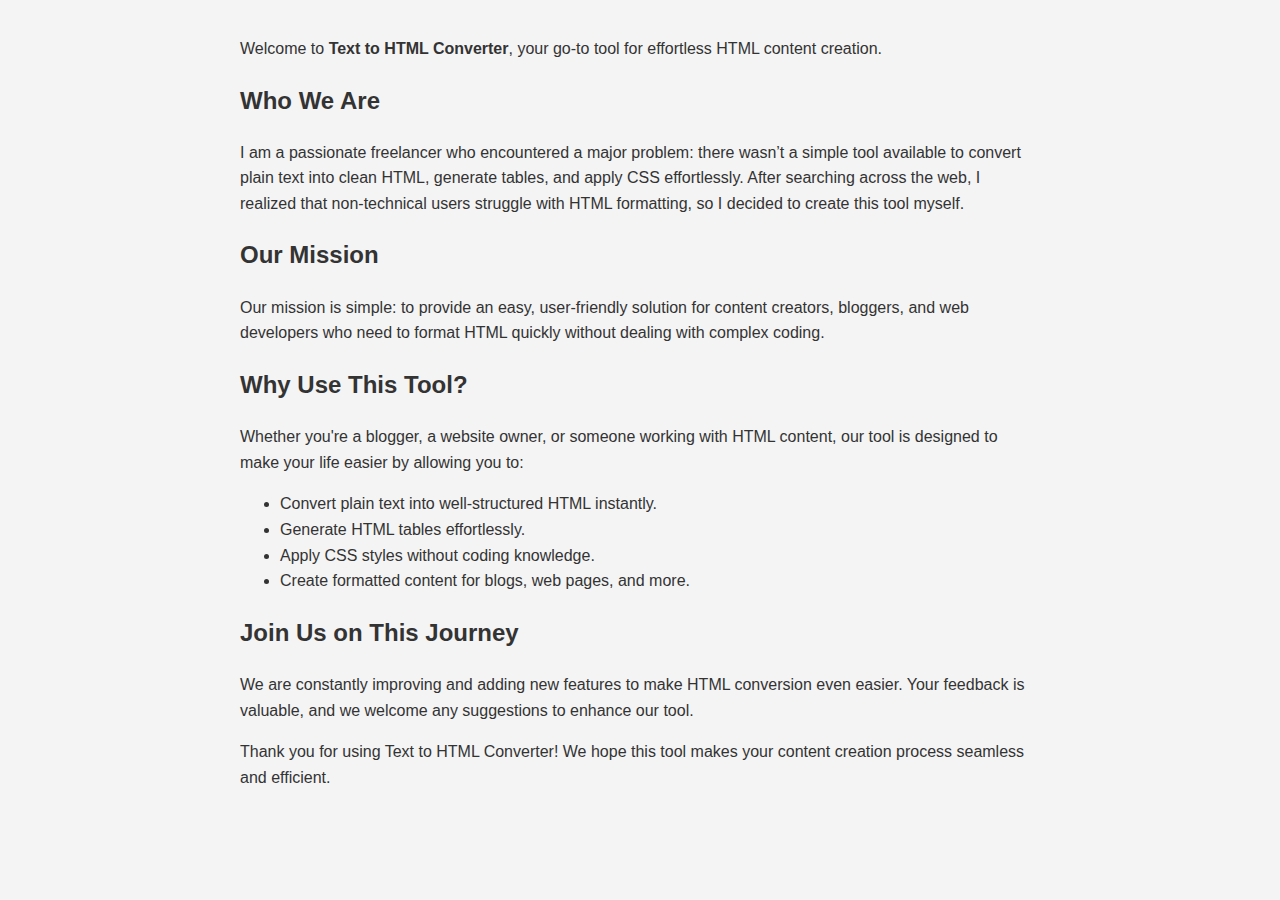
<file: about-us.html>
<!DOCTYPE html>
<html lang="en">
<head>
    <meta charset="UTF-8">
    <meta name="viewport" content="width=device-width, initial-scale=1.0">
    <title>About Us - Text to HTML Converter</title>
    <style>
        body {
            font-family: Arial, sans-serif;
            line-height: 1.6;
            background-color: #f4f4f4;
            color: #333;
            padding: 20px;
            max-width: 800px;
            margin: auto;
        }
        h1 {
            color: #007bff;
        }
        p {
            margin-bottom: 15px;
        }
    </style>
</head>
<body>
    <p>Welcome to <strong>Text to HTML Converter</strong>, your go-to tool for effortless HTML content creation.</p>
    
    <h2>Who We Are</h2>
    <p>I am a passionate freelancer who encountered a major problem: there wasn’t a simple tool available to convert plain text into clean HTML, generate tables, and apply CSS effortlessly. After searching across the web, I realized that non-technical users struggle with HTML formatting, so I decided to create this tool myself.</p>
    
    <h2>Our Mission</h2>
    <p>Our mission is simple: to provide an easy, user-friendly solution for content creators, bloggers, and web developers who need to format HTML quickly without dealing with complex coding.</p>
    
    <h2>Why Use This Tool?</h2>
    <p>Whether you're a blogger, a website owner, or someone working with HTML content, our tool is designed to make your life easier by allowing you to:</p>
    <ul>
        <li>Convert plain text into well-structured HTML instantly.</li>
        <li>Generate HTML tables effortlessly.</li>
        <li>Apply CSS styles without coding knowledge.</li>
        <li>Create formatted content for blogs, web pages, and more.</li>
    </ul>
    
    <h2>Join Us on This Journey</h2>
    <p>We are constantly improving and adding new features to make HTML conversion even easier. Your feedback is valuable, and we welcome any suggestions to enhance our tool.</p>
    
    <p>Thank you for using Text to HTML Converter! We hope this tool makes your content creation process seamless and efficient.</p>
</body>
</html>
</file>
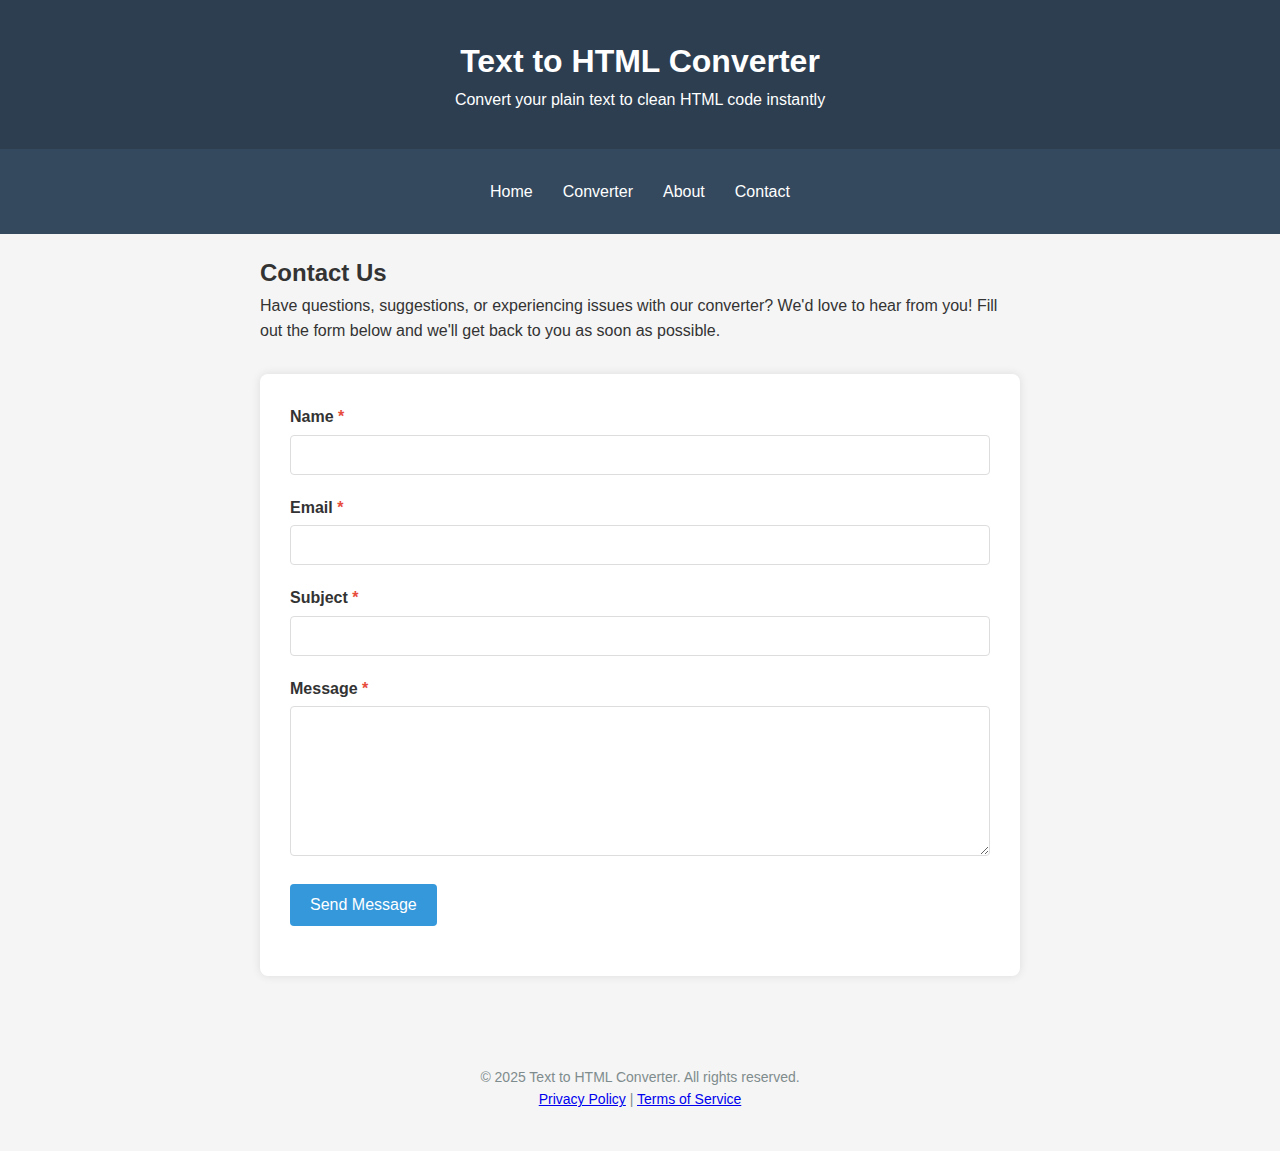
<file: contact.html>
<!DOCTYPE html>
<html lang="en">
<head>
    <meta charset="UTF-8">
    <meta name="viewport" content="width=device-width, initial-scale=1.0">
    <title>Contact Us - Text to HTML Converter</title>
    <style>
        * {
            margin: 0;
            padding: 0;
            box-sizing: border-box;
            font-family: Arial, sans-serif;
        }
        
        body {
            background-color: #f5f5f5;
            color: #333;
            line-height: 1.6;
        }
        
        .container {
            max-width: 800px;
            margin: 0 auto;
            padding: 20px;
        }
        
        header {
            background-color: #2c3e50;
            color: #fff;
            padding: 1rem 0;
            text-align: center;
        }
        
        nav {
            background-color: #34495e;
            padding: 10px 0;
        }
        
        nav ul {
            list-style: none;
            display: flex;
            justify-content: center;
        }
        
        nav ul li {
            margin: 0 15px;
        }
        
        nav ul li a {
            color: #fff;
            text-decoration: none;
            transition: color 0.3s;
        }
        
        nav ul li a:hover {
            color: #3498db;
        }
        
        .contact-form {
            background-color: #fff;
            padding: 30px;
            border-radius: 8px;
            box-shadow: 0 0 10px rgba(0,0,0,0.1);
            margin-top: 30px;
        }
        
        .form-group {
            margin-bottom: 20px;
        }
        
        label {
            display: block;
            margin-bottom: 5px;
            font-weight: bold;
        }
        
        input, textarea {
            width: 100%;
            padding: 10px;
            border: 1px solid #ddd;
            border-radius: 4px;
            font-size: 16px;
        }
        
        textarea {
            height: 150px;
            resize: vertical;
        }
        
        button {
            background-color: #3498db;
            color: #fff;
            border: none;
            padding: 12px 20px;
            border-radius: 4px;
            cursor: pointer;
            font-size: 16px;
            transition: background-color 0.3s;
        }
        
        button:hover {
            background-color: #2980b9;
        }
        
        .required {
            color: #e74c3c;
        }
        
        .success-message {
            display: none;
            background-color: #dff0d8;
            color: #3c763d;
            padding: 15px;
            margin-bottom: 20px;
            border-radius: 4px;
        }
        
        footer {
            text-align: center;
            padding: 20px 0;
            margin-top: 30px;
            color: #7f8c8d;
            font-size: 14px;
        }
    </style>
</head>
<body>
    <header>
        <div class="container">
            <h1>Text to HTML Converter</h1>
            <p>Convert your plain text to clean HTML code instantly</p>
        </div>
    </header>
    
    <nav>
        <div class="container">
            <ul>
                <li><a href="index.html">Home</a></li>
                <li><a href="converter.html">Converter</a></li>
                <li><a href="about.html">About</a></li>
                <li><a href="contact.html">Contact</a></li>
            </ul>
        </div>
    </nav>
    
    <main class="container">
        <section>
            <h2>Contact Us</h2>
            <p>Have questions, suggestions, or experiencing issues with our converter? We'd love to hear from you! Fill out the form below and we'll get back to you as soon as possible.</p>
            
            <div class="success-message" id="successMessage">
                Thank you for your message! We will get back to you soon.
            </div>
            
            <div class="contact-form">
                <form id="contactForm" action="https://formsubmit.co/dipax75@gmail.com" method="POST">
                    <!-- FormSubmit.co configuration -->
                    <input type="hidden" name="_subject" value="New message from Text to HTML Converter">
                    <input type="hidden" name="_template" value="table">
                    <input type="hidden" name="_next" value="https://text-html-converter.blogspot.com/thank-you">
                    
                    <div class="form-group">
                        <label for="name">Name <span class="required">*</span></label>
                        <input type="text" id="name" name="name" required>
                    </div>
                    
                    <div class="form-group">
                        <label for="email">Email <span class="required">*</span></label>
                        <input type="email" id="email" name="email" required>
                    </div>
                    
                    <div class="form-group">
                        <label for="subject">Subject <span class="required">*</span></label>
                        <input type="text" id="subject" name="subject" required>
                    </div>
                    
                    <div class="form-group">
                        <label for="message">Message <span class="required">*</span></label>
                        <textarea id="message" name="message" required></textarea>
                    </div>
                    
                    <div class="form-group">
                        <button type="submit">Send Message</button>
                    </div>
                </form>
            </div>
        </section>
        
<!--        <section>
            <h3>Other Ways to Reach Us</h3>
            <p>You can also reach us directly through the following channel:</p>
            <ul>
                <li>Email: <a href="mailto:dipax75@gmail.com">dipax75@gmail.com</a></li>
            </ul>
        </section>-->
    </main>
    
    <footer>
        <div class="container">
            <p>&copy; 2025 Text to HTML Converter. All rights reserved.</p>
            <p><a href="privacy.html">Privacy Policy</a> | <a href="terms.html">Terms of Service</a></p>
        </div>
    </footer>

    <script>
        // Check if this is a thank you page redirect
        if (window.location.href.indexOf('thank-you') > -1) {
            document.getElementById('successMessage').style.display = 'block';
            document.getElementById('contactForm').style.display = 'none';
        }
    </script>
</body>
</html>
</file>
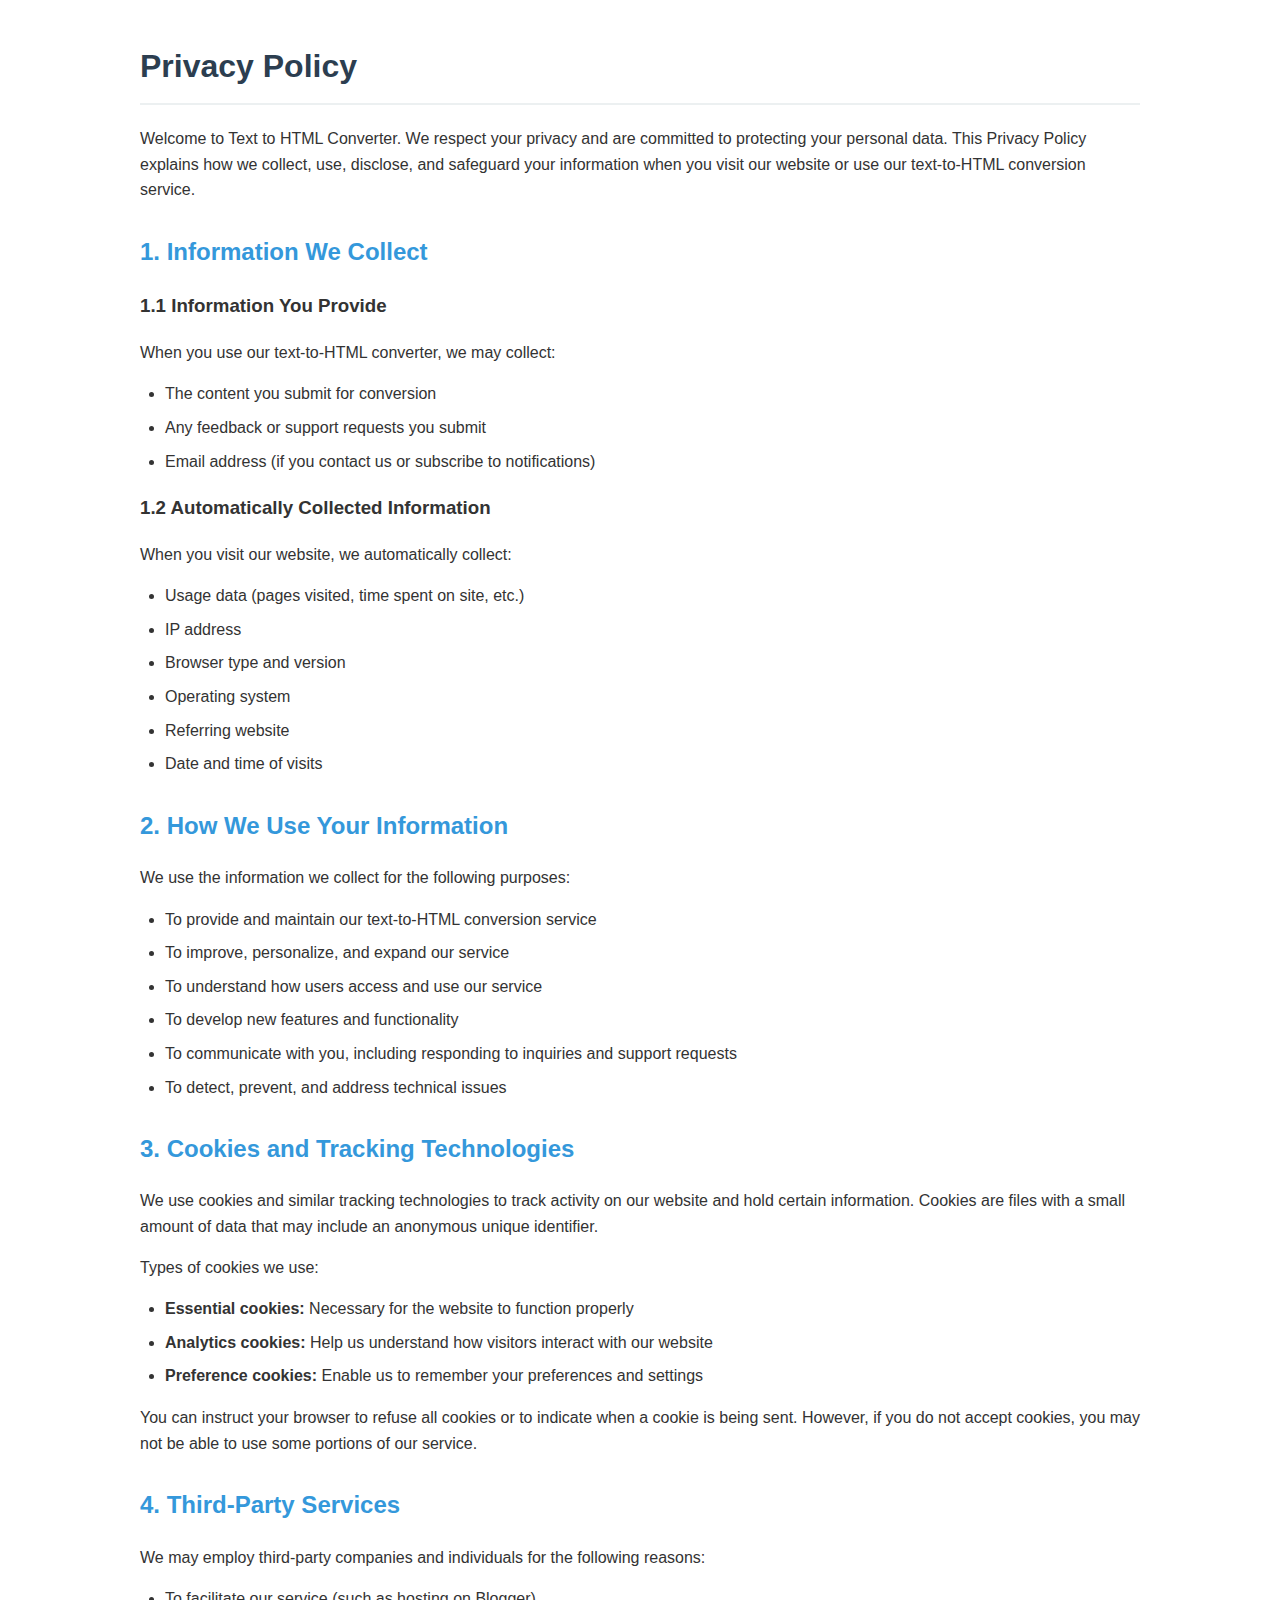
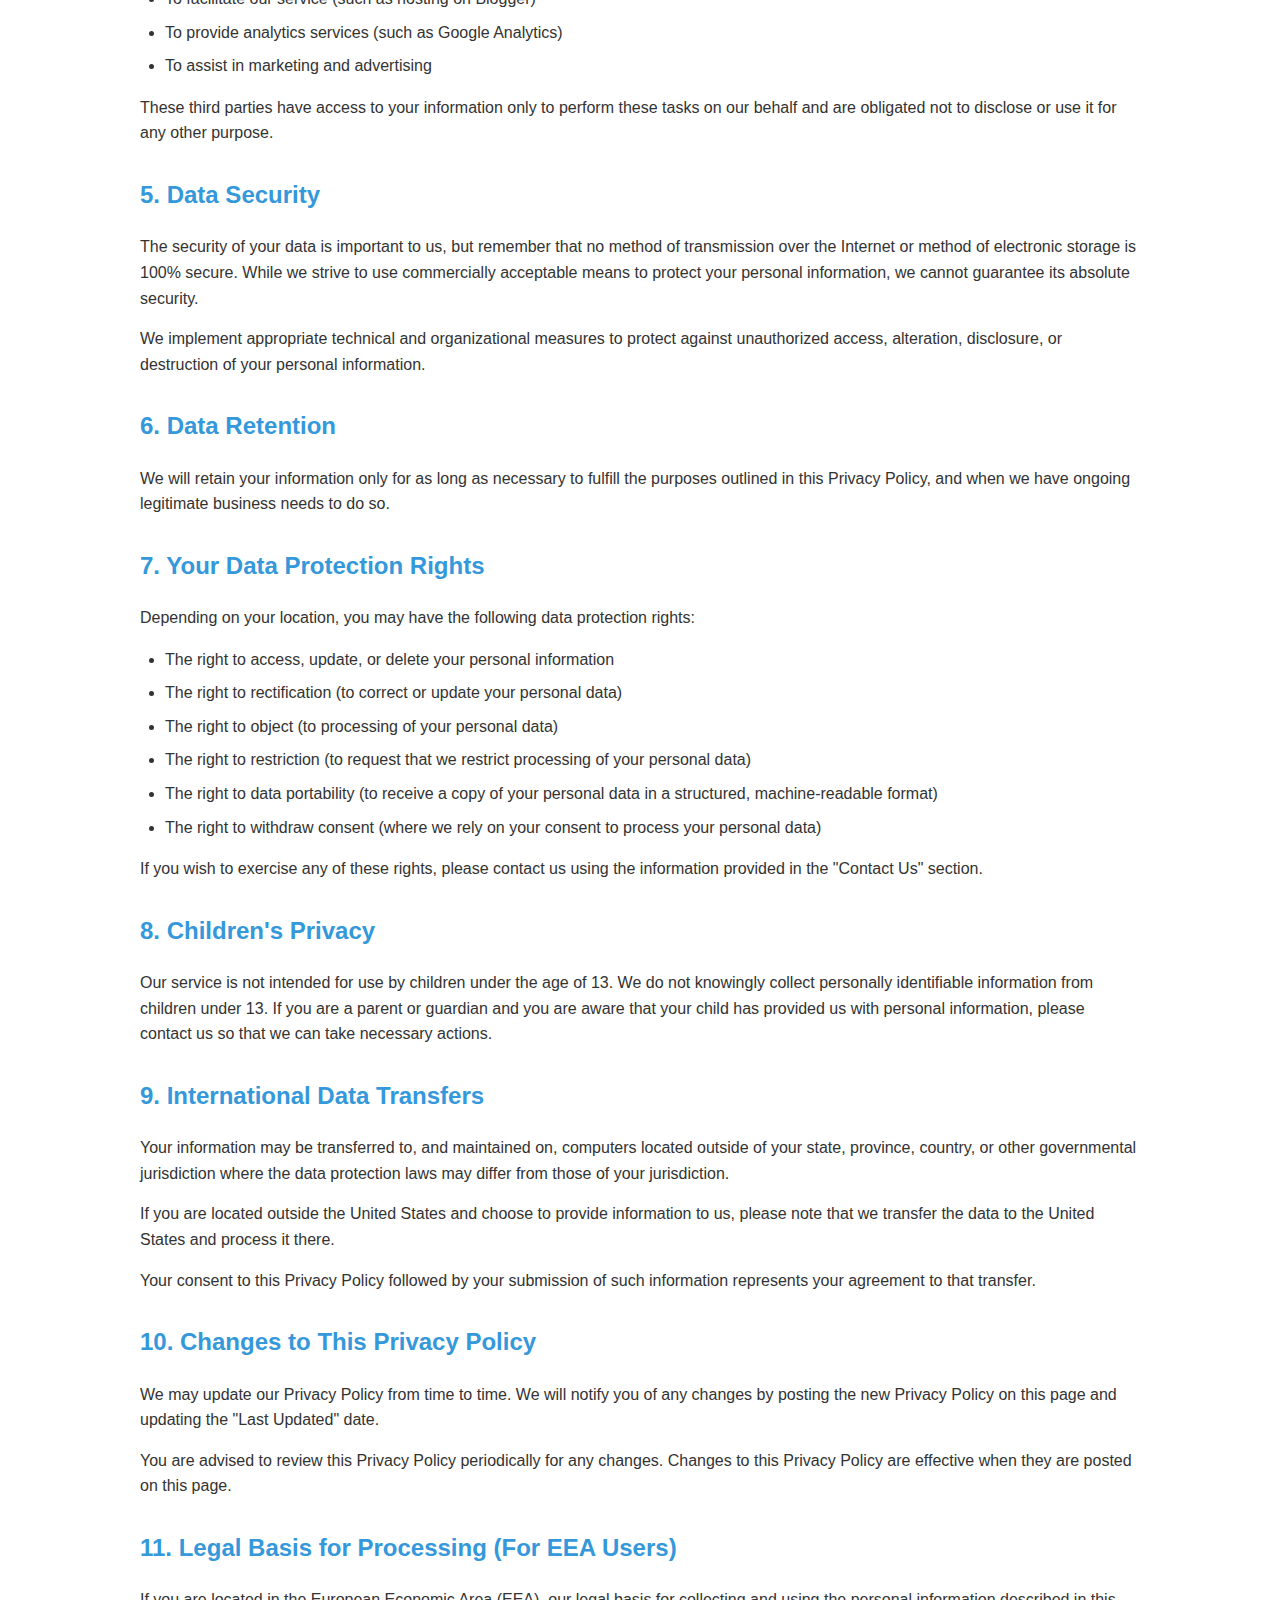
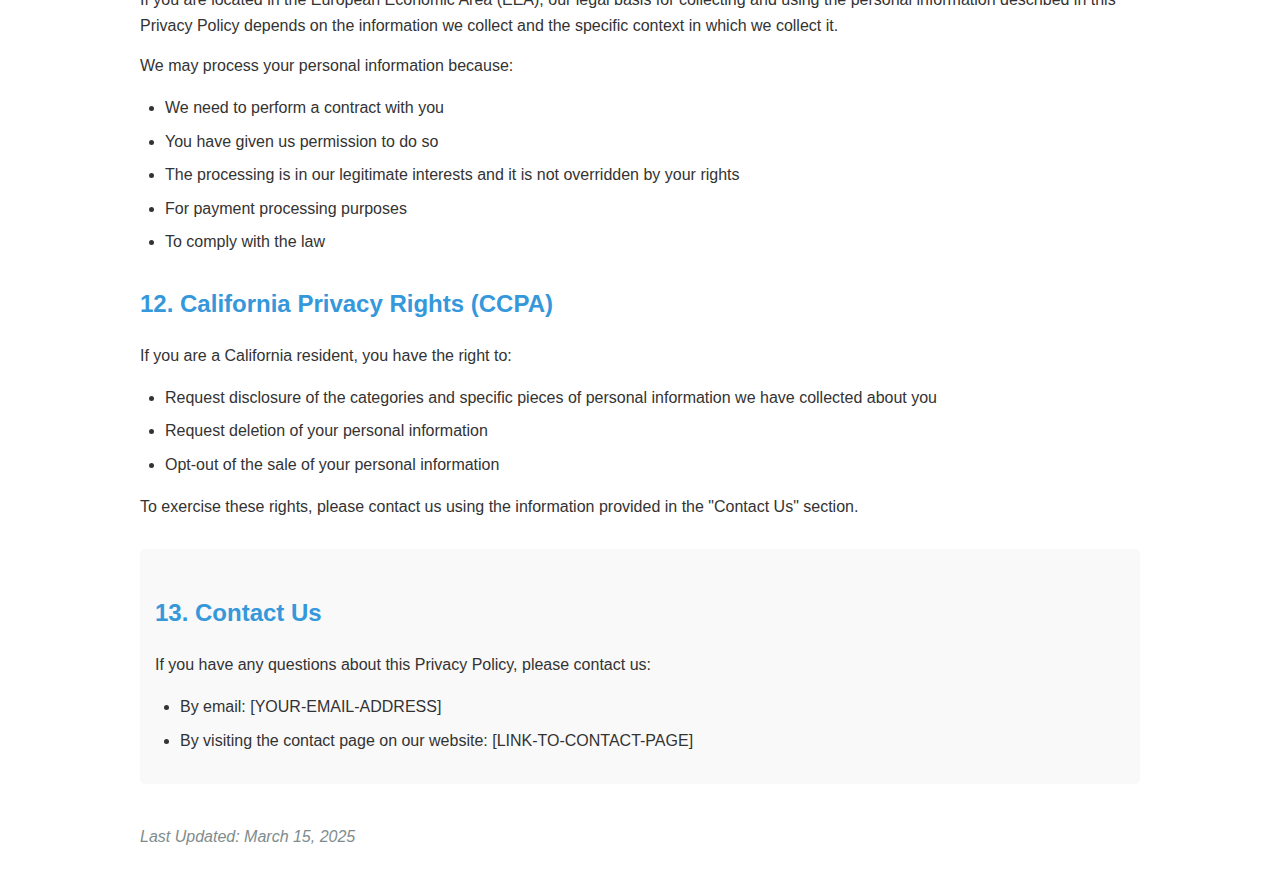
<file: privacy.html>
<!DOCTYPE html>
<html lang="en">
<head>
    <meta charset="UTF-8">
    <meta name="viewport" content="width=device-width, initial-scale=1.0">
    <title>Privacy Policy - Text to HTML Converter</title>
    <style>
        body {
            font-family: Arial, sans-serif;
            line-height: 1.6;
            color: #333;
            max-width: 1000px;
            margin: 0 auto;
            padding: 20px;
        }
        h1 {
            color: #2c3e50;
            border-bottom: 2px solid #ecf0f1;
            padding-bottom: 10px;
        }
        h2 {
            color: #3498db;
            margin-top: 30px;
        }
        p {
            margin: 15px 0;
        }
        ul {
            padding-left: 25px;
        }
        li {
            margin-bottom: 8px;
        }
        .last-updated {
            font-style: italic;
            color: #7f8c8d;
            margin-top: 40px;
        }
        .contact {
            background-color: #f9f9f9;
            padding: 15px;
            border-radius: 5px;
            margin-top: 30px;
        }
    </style>
</head>
<body>
    <h1>Privacy Policy</h1>
    
    <p>Welcome to Text to HTML Converter. We respect your privacy and are committed to protecting your personal data. This Privacy Policy explains how we collect, use, disclose, and safeguard your information when you visit our website or use our text-to-HTML conversion service.</p>
    
    <h2>1. Information We Collect</h2>
    
    <h3>1.1 Information You Provide</h3>
    <p>When you use our text-to-HTML converter, we may collect:</p>
    <ul>
        <li>The content you submit for conversion</li>
        <li>Any feedback or support requests you submit</li>
        <li>Email address (if you contact us or subscribe to notifications)</li>
    </ul>
    
    <h3>1.2 Automatically Collected Information</h3>
    <p>When you visit our website, we automatically collect:</p>
    <ul>
        <li>Usage data (pages visited, time spent on site, etc.)</li>
        <li>IP address</li>
        <li>Browser type and version</li>
        <li>Operating system</li>
        <li>Referring website</li>
        <li>Date and time of visits</li>
    </ul>
    
    <h2>2. How We Use Your Information</h2>
    
    <p>We use the information we collect for the following purposes:</p>
    <ul>
        <li>To provide and maintain our text-to-HTML conversion service</li>
        <li>To improve, personalize, and expand our service</li>
        <li>To understand how users access and use our service</li>
        <li>To develop new features and functionality</li>
        <li>To communicate with you, including responding to inquiries and support requests</li>
        <li>To detect, prevent, and address technical issues</li>
    </ul>
    
    <h2>3. Cookies and Tracking Technologies</h2>
    
    <p>We use cookies and similar tracking technologies to track activity on our website and hold certain information. Cookies are files with a small amount of data that may include an anonymous unique identifier.</p>
    
    <p>Types of cookies we use:</p>
    <ul>
        <li><strong>Essential cookies:</strong> Necessary for the website to function properly</li>
        <li><strong>Analytics cookies:</strong> Help us understand how visitors interact with our website</li>
        <li><strong>Preference cookies:</strong> Enable us to remember your preferences and settings</li>
    </ul>
    
    <p>You can instruct your browser to refuse all cookies or to indicate when a cookie is being sent. However, if you do not accept cookies, you may not be able to use some portions of our service.</p>
    
    <h2>4. Third-Party Services</h2>
    
    <p>We may employ third-party companies and individuals for the following reasons:</p>
    <ul>
        <li>To facilitate our service (such as hosting on Blogger)</li>
        <li>To provide analytics services (such as Google Analytics)</li>
        <li>To assist in marketing and advertising</li>
    </ul>
    
    <p>These third parties have access to your information only to perform these tasks on our behalf and are obligated not to disclose or use it for any other purpose.</p>
    
    <h2>5. Data Security</h2>
    
    <p>The security of your data is important to us, but remember that no method of transmission over the Internet or method of electronic storage is 100% secure. While we strive to use commercially acceptable means to protect your personal information, we cannot guarantee its absolute security.</p>
    
    <p>We implement appropriate technical and organizational measures to protect against unauthorized access, alteration, disclosure, or destruction of your personal information.</p>
    
    <h2>6. Data Retention</h2>
    
    <p>We will retain your information only for as long as necessary to fulfill the purposes outlined in this Privacy Policy, and when we have ongoing legitimate business needs to do so.</p>
    
    <h2>7. Your Data Protection Rights</h2>
    
    <p>Depending on your location, you may have the following data protection rights:</p>
    <ul>
        <li>The right to access, update, or delete your personal information</li>
        <li>The right to rectification (to correct or update your personal data)</li>
        <li>The right to object (to processing of your personal data)</li>
        <li>The right to restriction (to request that we restrict processing of your personal data)</li>
        <li>The right to data portability (to receive a copy of your personal data in a structured, machine-readable format)</li>
        <li>The right to withdraw consent (where we rely on your consent to process your personal data)</li>
    </ul>
    
    <p>If you wish to exercise any of these rights, please contact us using the information provided in the "Contact Us" section.</p>
    
    <h2>8. Children's Privacy</h2>
    
    <p>Our service is not intended for use by children under the age of 13. We do not knowingly collect personally identifiable information from children under 13. If you are a parent or guardian and you are aware that your child has provided us with personal information, please contact us so that we can take necessary actions.</p>
    
    <h2>9. International Data Transfers</h2>
    
    <p>Your information may be transferred to, and maintained on, computers located outside of your state, province, country, or other governmental jurisdiction where the data protection laws may differ from those of your jurisdiction.</p>
    
    <p>If you are located outside the United States and choose to provide information to us, please note that we transfer the data to the United States and process it there.</p>
    
    <p>Your consent to this Privacy Policy followed by your submission of such information represents your agreement to that transfer.</p>
    
    <h2>10. Changes to This Privacy Policy</h2>
    
    <p>We may update our Privacy Policy from time to time. We will notify you of any changes by posting the new Privacy Policy on this page and updating the "Last Updated" date.</p>
    
    <p>You are advised to review this Privacy Policy periodically for any changes. Changes to this Privacy Policy are effective when they are posted on this page.</p>
    
    <h2>11. Legal Basis for Processing (For EEA Users)</h2>
    
    <p>If you are located in the European Economic Area (EEA), our legal basis for collecting and using the personal information described in this Privacy Policy depends on the information we collect and the specific context in which we collect it.</p>
    
    <p>We may process your personal information because:</p>
    <ul>
        <li>We need to perform a contract with you</li>
        <li>You have given us permission to do so</li>
        <li>The processing is in our legitimate interests and it is not overridden by your rights</li>
        <li>For payment processing purposes</li>
        <li>To comply with the law</li>
    </ul>
    
    <h2>12. California Privacy Rights (CCPA)</h2>
    
    <p>If you are a California resident, you have the right to:</p>
    <ul>
        <li>Request disclosure of the categories and specific pieces of personal information we have collected about you</li>
        <li>Request deletion of your personal information</li>
        <li>Opt-out of the sale of your personal information</li>
    </ul>
    
    <p>To exercise these rights, please contact us using the information provided in the "Contact Us" section.</p>
    
    <div class="contact">
        <h2>13. Contact Us</h2>
        <p>If you have any questions about this Privacy Policy, please contact us:</p>
        <ul>
            <li>By email: [YOUR-EMAIL-ADDRESS]</li>
            <li>By visiting the contact page on our website: [LINK-TO-CONTACT-PAGE]</li>
        </ul>
    </div>
    
    <p class="last-updated">Last Updated: March 15, 2025</p>
</body>
</html>
</file>
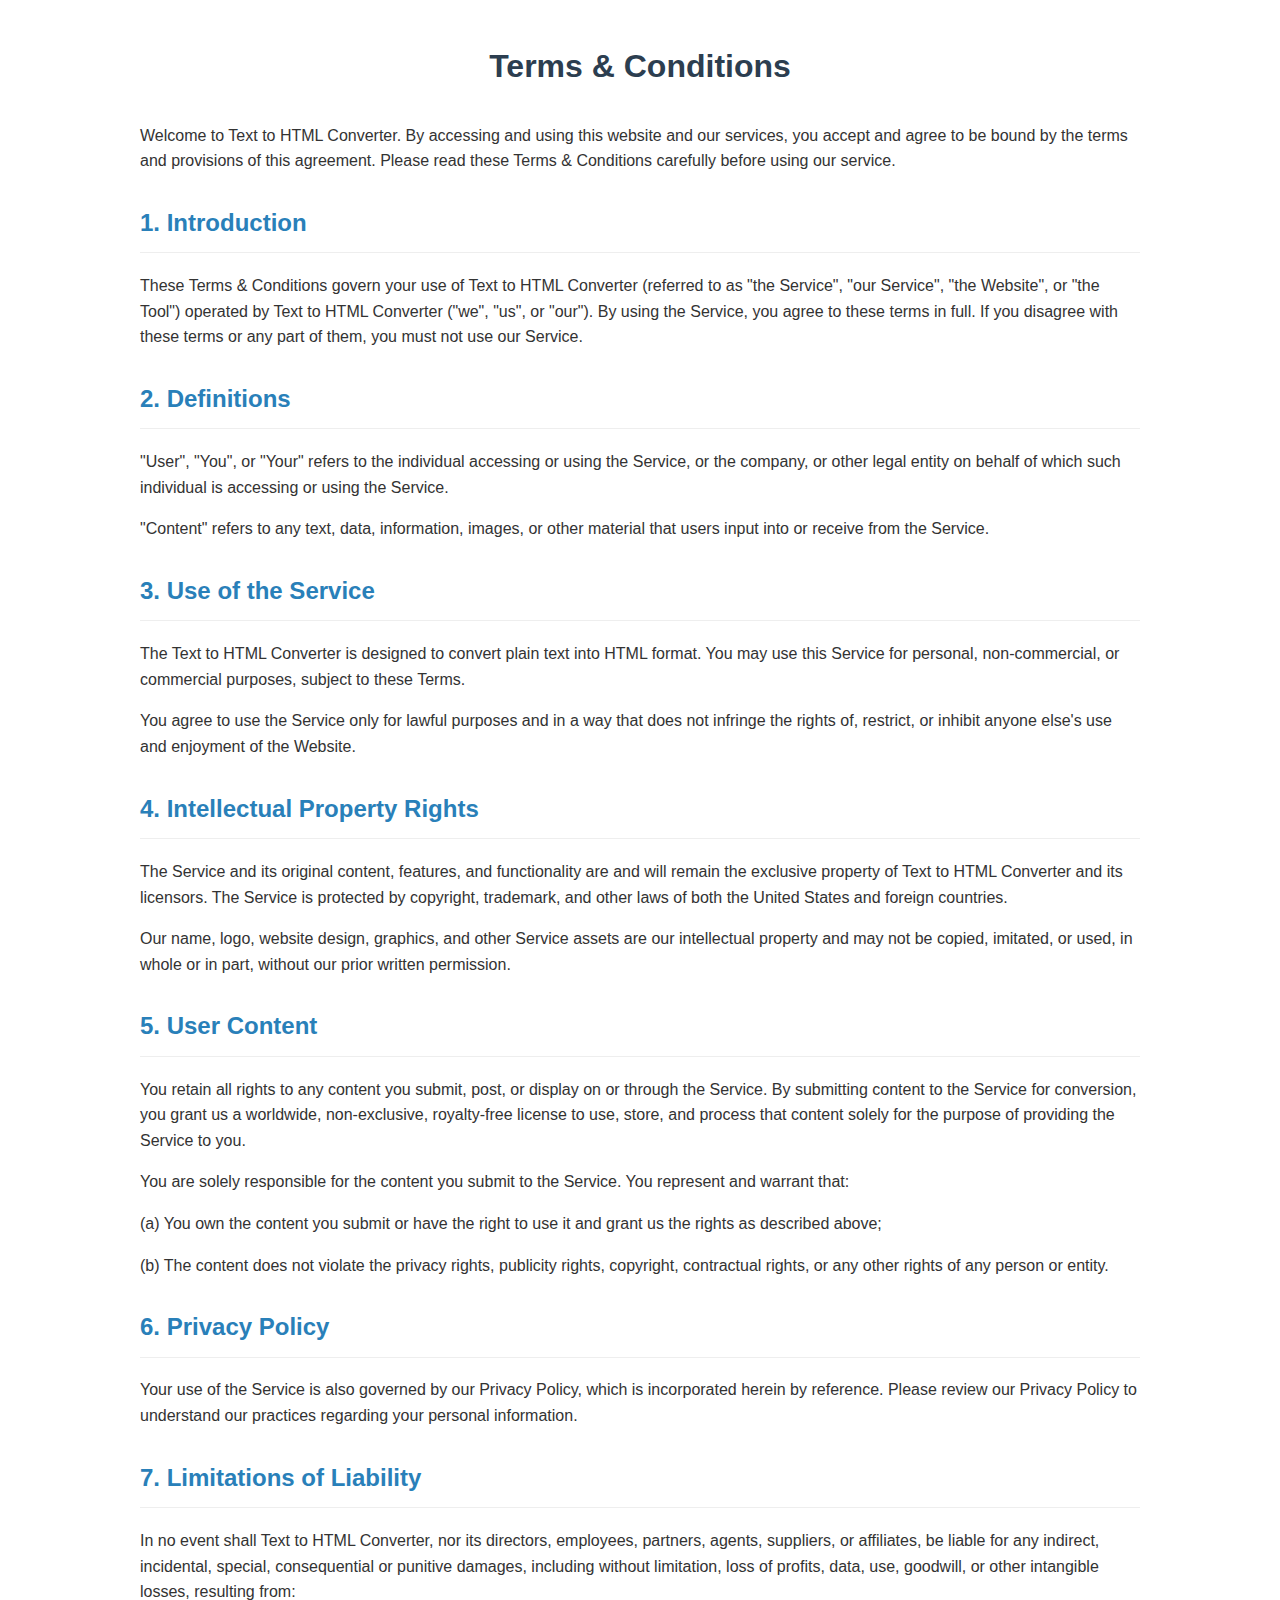
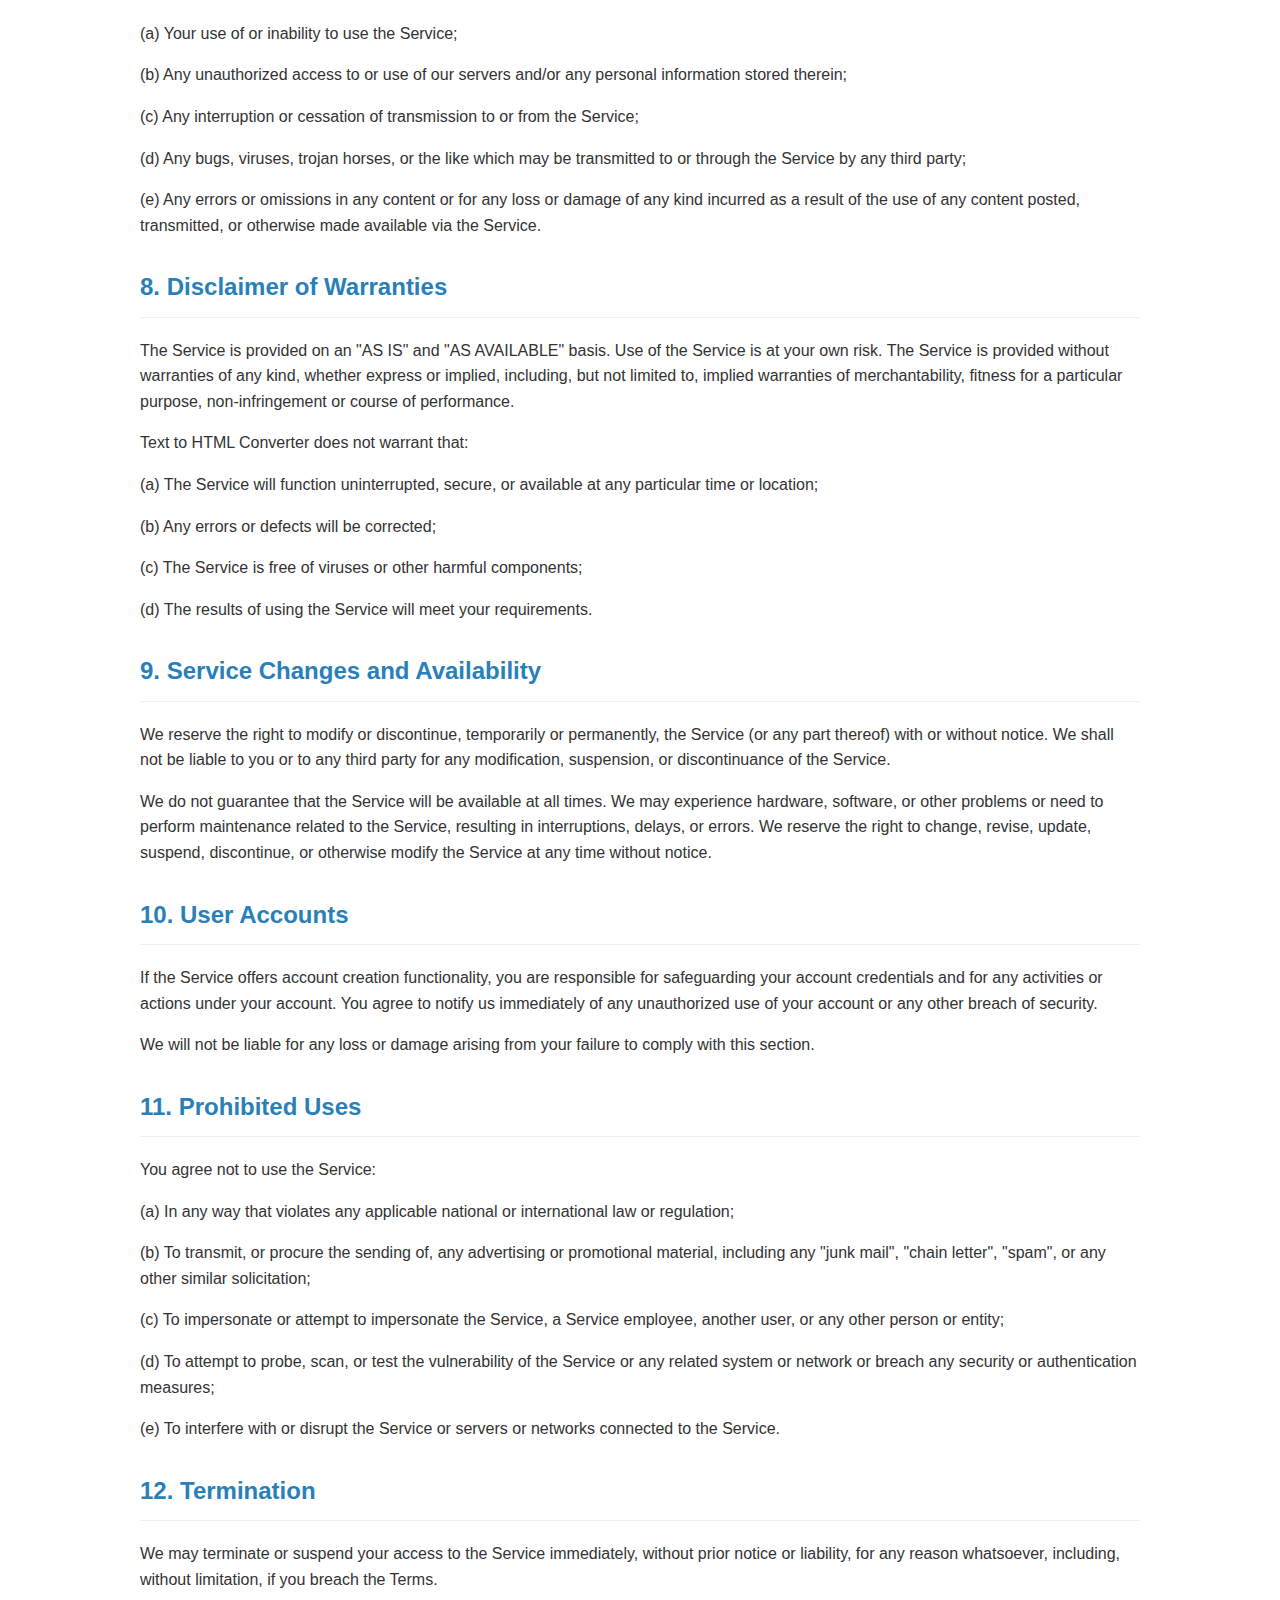
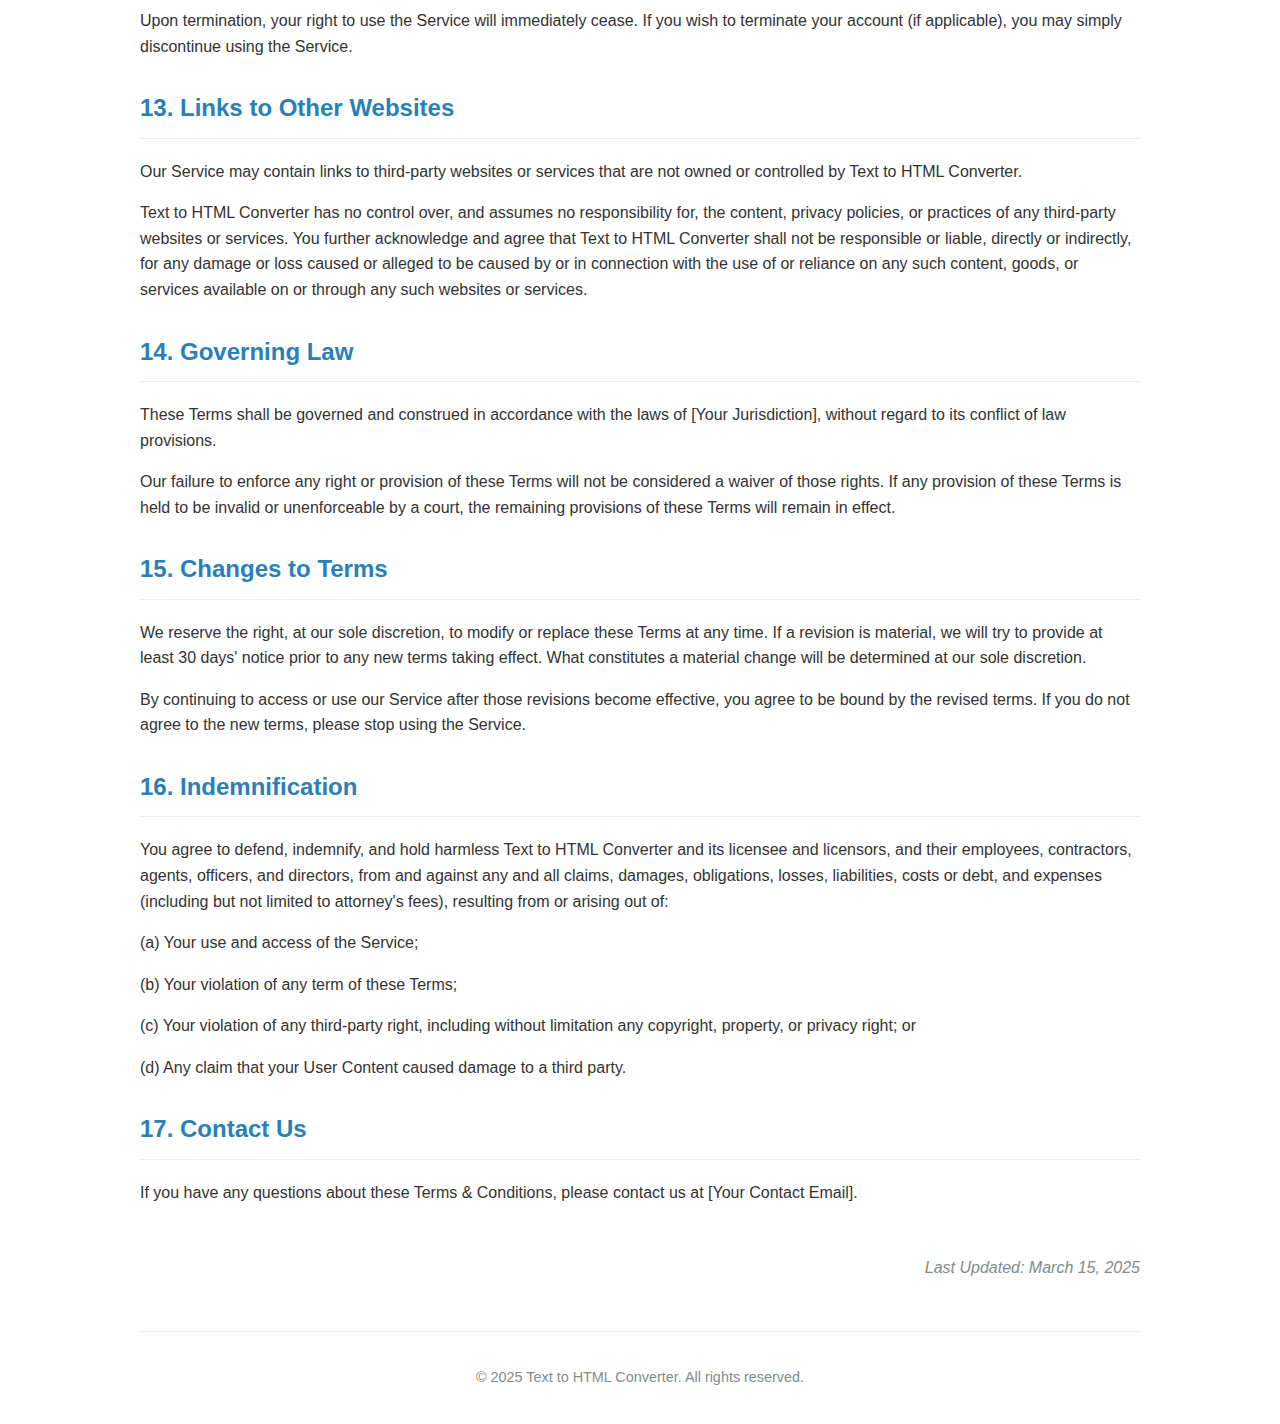
<file: terms.html>
<!DOCTYPE html>
<html lang="en">
<head>
    <meta charset="UTF-8">
    <meta name="viewport" content="width=device-width, initial-scale=1.0">
    <title>Terms & Conditions - Text to HTML Converter</title>
    <style>
        body {
            font-family: Arial, sans-serif;
            line-height: 1.6;
            max-width: 1000px;
            margin: 0 auto;
            padding: 20px;
            color: #333;
        }
        h1 {
            text-align: center;
            color: #2c3e50;
            margin-bottom: 30px;
        }
        h2 {
            color: #2980b9;
            border-bottom: 1px solid #eee;
            padding-bottom: 10px;
            margin-top: 30px;
        }
        p {
            margin-bottom: 15px;
        }
        .last-updated {
            font-style: italic;
            text-align: right;
            margin-top: 50px;
            color: #7f8c8d;
        }
        .footer {
            text-align: center;
            margin-top: 50px;
            padding-top: 20px;
            border-top: 1px solid #eee;
            font-size: 0.9em;
            color: #7f8c8d;
        }
    </style>
</head>
<body>
  <h1>Terms & Conditions</h1>
   
    <p>Welcome to Text to HTML Converter. By accessing and using this website and our services, you accept and agree to be bound by the terms and provisions of this agreement. Please read these Terms & Conditions carefully before using our service.</p>
    
    <h2>1. Introduction</h2>
    <p>These Terms & Conditions govern your use of Text to HTML Converter (referred to as "the Service", "our Service", "the Website", or "the Tool") operated by Text to HTML Converter ("we", "us", or "our"). By using the Service, you agree to these terms in full. If you disagree with these terms or any part of them, you must not use our Service.</p>
    
    <h2>2. Definitions</h2>
    <p>"User", "You", or "Your" refers to the individual accessing or using the Service, or the company, or other legal entity on behalf of which such individual is accessing or using the Service.</p>
    <p>"Content" refers to any text, data, information, images, or other material that users input into or receive from the Service.</p>
    
    <h2>3. Use of the Service</h2>
    <p>The Text to HTML Converter is designed to convert plain text into HTML format. You may use this Service for personal, non-commercial, or commercial purposes, subject to these Terms.</p>
    <p>You agree to use the Service only for lawful purposes and in a way that does not infringe the rights of, restrict, or inhibit anyone else's use and enjoyment of the Website.</p>
    
    <h2>4. Intellectual Property Rights</h2>
    <p>The Service and its original content, features, and functionality are and will remain the exclusive property of Text to HTML Converter and its licensors. The Service is protected by copyright, trademark, and other laws of both the United States and foreign countries.</p>
    <p>Our name, logo, website design, graphics, and other Service assets are our intellectual property and may not be copied, imitated, or used, in whole or in part, without our prior written permission.</p>
    
    <h2>5. User Content</h2>
    <p>You retain all rights to any content you submit, post, or display on or through the Service. By submitting content to the Service for conversion, you grant us a worldwide, non-exclusive, royalty-free license to use, store, and process that content solely for the purpose of providing the Service to you.</p>
    <p>You are solely responsible for the content you submit to the Service. You represent and warrant that:</p>
    <p>(a) You own the content you submit or have the right to use it and grant us the rights as described above;</p>
    <p>(b) The content does not violate the privacy rights, publicity rights, copyright, contractual rights, or any other rights of any person or entity.</p>
    
    <h2>6. Privacy Policy</h2>
    <p>Your use of the Service is also governed by our Privacy Policy, which is incorporated herein by reference. Please review our Privacy Policy to understand our practices regarding your personal information.</p>
    
    <h2>7. Limitations of Liability</h2>
    <p>In no event shall Text to HTML Converter, nor its directors, employees, partners, agents, suppliers, or affiliates, be liable for any indirect, incidental, special, consequential or punitive damages, including without limitation, loss of profits, data, use, goodwill, or other intangible losses, resulting from:</p>
    <p>(a) Your use of or inability to use the Service;</p>
    <p>(b) Any unauthorized access to or use of our servers and/or any personal information stored therein;</p>
    <p>(c) Any interruption or cessation of transmission to or from the Service;</p>
    <p>(d) Any bugs, viruses, trojan horses, or the like which may be transmitted to or through the Service by any third party;</p>
    <p>(e) Any errors or omissions in any content or for any loss or damage of any kind incurred as a result of the use of any content posted, transmitted, or otherwise made available via the Service.</p>
    
    <h2>8. Disclaimer of Warranties</h2>
    <p>The Service is provided on an "AS IS" and "AS AVAILABLE" basis. Use of the Service is at your own risk. The Service is provided without warranties of any kind, whether express or implied, including, but not limited to, implied warranties of merchantability, fitness for a particular purpose, non-infringement or course of performance.</p>
    <p>Text to HTML Converter does not warrant that:</p>
    <p>(a) The Service will function uninterrupted, secure, or available at any particular time or location;</p>
    <p>(b) Any errors or defects will be corrected;</p>
    <p>(c) The Service is free of viruses or other harmful components;</p>
    <p>(d) The results of using the Service will meet your requirements.</p>
    
    <h2>9. Service Changes and Availability</h2>
    <p>We reserve the right to modify or discontinue, temporarily or permanently, the Service (or any part thereof) with or without notice. We shall not be liable to you or to any third party for any modification, suspension, or discontinuance of the Service.</p>
    <p>We do not guarantee that the Service will be available at all times. We may experience hardware, software, or other problems or need to perform maintenance related to the Service, resulting in interruptions, delays, or errors. We reserve the right to change, revise, update, suspend, discontinue, or otherwise modify the Service at any time without notice.</p>
    
    <h2>10. User Accounts</h2>
    <p>If the Service offers account creation functionality, you are responsible for safeguarding your account credentials and for any activities or actions under your account. You agree to notify us immediately of any unauthorized use of your account or any other breach of security.</p>
    <p>We will not be liable for any loss or damage arising from your failure to comply with this section.</p>
    
    <h2>11. Prohibited Uses</h2>
    <p>You agree not to use the Service:</p>
    <p>(a) In any way that violates any applicable national or international law or regulation;</p>
    <p>(b) To transmit, or procure the sending of, any advertising or promotional material, including any "junk mail", "chain letter", "spam", or any other similar solicitation;</p>
    <p>(c) To impersonate or attempt to impersonate the Service, a Service employee, another user, or any other person or entity;</p>
    <p>(d) To attempt to probe, scan, or test the vulnerability of the Service or any related system or network or breach any security or authentication measures;</p>
    <p>(e) To interfere with or disrupt the Service or servers or networks connected to the Service.</p>
    
    <h2>12. Termination</h2>
    <p>We may terminate or suspend your access to the Service immediately, without prior notice or liability, for any reason whatsoever, including, without limitation, if you breach the Terms.</p>
    <p>Upon termination, your right to use the Service will immediately cease. If you wish to terminate your account (if applicable), you may simply discontinue using the Service.</p>
    
    <h2>13. Links to Other Websites</h2>
    <p>Our Service may contain links to third-party websites or services that are not owned or controlled by Text to HTML Converter.</p>
    <p>Text to HTML Converter has no control over, and assumes no responsibility for, the content, privacy policies, or practices of any third-party websites or services. You further acknowledge and agree that Text to HTML Converter shall not be responsible or liable, directly or indirectly, for any damage or loss caused or alleged to be caused by or in connection with the use of or reliance on any such content, goods, or services available on or through any such websites or services.</p>
    
    <h2>14. Governing Law</h2>
    <p>These Terms shall be governed and construed in accordance with the laws of [Your Jurisdiction], without regard to its conflict of law provisions.</p>
    <p>Our failure to enforce any right or provision of these Terms will not be considered a waiver of those rights. If any provision of these Terms is held to be invalid or unenforceable by a court, the remaining provisions of these Terms will remain in effect.</p>
    
    <h2>15. Changes to Terms</h2>
    <p>We reserve the right, at our sole discretion, to modify or replace these Terms at any time. If a revision is material, we will try to provide at least 30 days' notice prior to any new terms taking effect. What constitutes a material change will be determined at our sole discretion.</p>
    <p>By continuing to access or use our Service after those revisions become effective, you agree to be bound by the revised terms. If you do not agree to the new terms, please stop using the Service.</p>
    
    <h2>16. Indemnification</h2>
    <p>You agree to defend, indemnify, and hold harmless Text to HTML Converter and its licensee and licensors, and their employees, contractors, agents, officers, and directors, from and against any and all claims, damages, obligations, losses, liabilities, costs or debt, and expenses (including but not limited to attorney's fees), resulting from or arising out of:</p>
    <p>(a) Your use and access of the Service;</p>
    <p>(b) Your violation of any term of these Terms;</p>
    <p>(c) Your violation of any third-party right, including without limitation any copyright, property, or privacy right; or</p>
    <p>(d) Any claim that your User Content caused damage to a third party.</p>
    
    <h2>17. Contact Us</h2>
    <p>If you have any questions about these Terms & Conditions, please contact us at [Your Contact Email].</p>
    
    <p class="last-updated">Last Updated: March 15, 2025</p>
    
    <div class="footer">
        <p>© 2025 Text to HTML Converter. All rights reserved.</p>
    </div>
</body>
</html>
</file>
